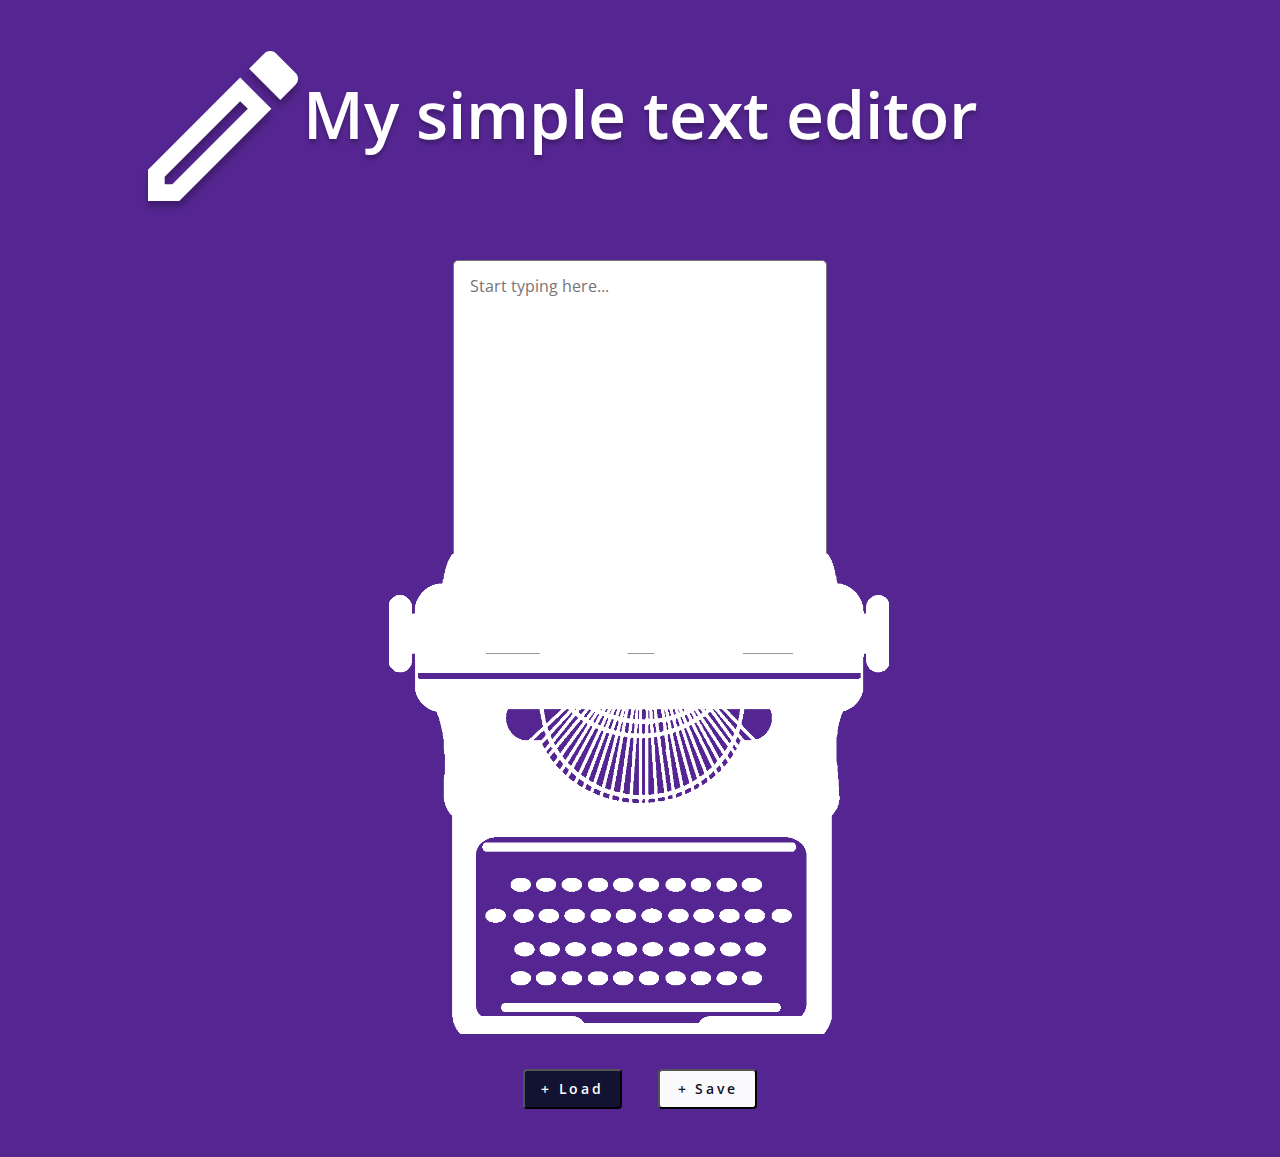
<file: index.html>
<!doctype html><html lang="en"><head><meta charset="UTF-8"/><meta name="viewport" content="width=device-width,initial-scale=1"/><title>Text editor</title><meta name="Simple text editor" content="Website with a simple text editor"/><link href="https://fonts.googleapis.com/css2?family=Open+Sans:wght@600&display=swap" rel="stylesheet"><link href="https://fonts.googleapis.com/css?family=Akronim&subset=latin,latin-ext" rel="stylesheet"><meta property="og:title" content="Simple text editor"/><meta property="og:description" content="Create and save your text whenever you want."/><meta property="og:url" content="https://dawid-klos.github.io/Simple-text-editor/"/><meta property="og:image" content="https://dawid-klos.github.io/Simple-text-editor/og.png"/><link rel="apple-touch-icon" sizes="180x180" href="pwa/apple-touch-icon.png"><link rel="icon" type="image/png" sizes="32x32" href="pwa/favicon-32x32.png"><link rel="icon" type="image/png" sizes="16x16" href="pwa/favicon-16x16.png"><link rel="manifest" href="/site.webmanifest" crossorigin="use-credentials"><meta name="apple-mobile-web-app-capable" content="yes"/><link href="index.503665a1.css" rel="stylesheet"></head><body><header class="header"><h1 class="header__title">Dawid Kłos - Text editor</h1></header><main class="text-editor"><h1 class="text-editor__title">My simple text editor</h1><img src="img/pencil.c790e3ea.svg" class="text-editor__img" alt="Image of pencil"/> <label class="text-editor__label" for="text">It's a textarea for text editor</label> <textarea class="text-editor__textarea text-editor__textarea--js" name="text" rows="20" placeholder="Start typing here..."></textarea> <img class="text-editor__typewriter" src="img/typewriter.cd836c25.png" alt="Image of a Typewriter"><div class="text-editor__buttons"><button class="text-editor__load text-editor__load--js" type="button">+ Load</button> <button class="text-editor__save text-editor__save--js" type="button">+ Save</button></div></main><script src="index.503665a1.js"></script></body></html>
</file>
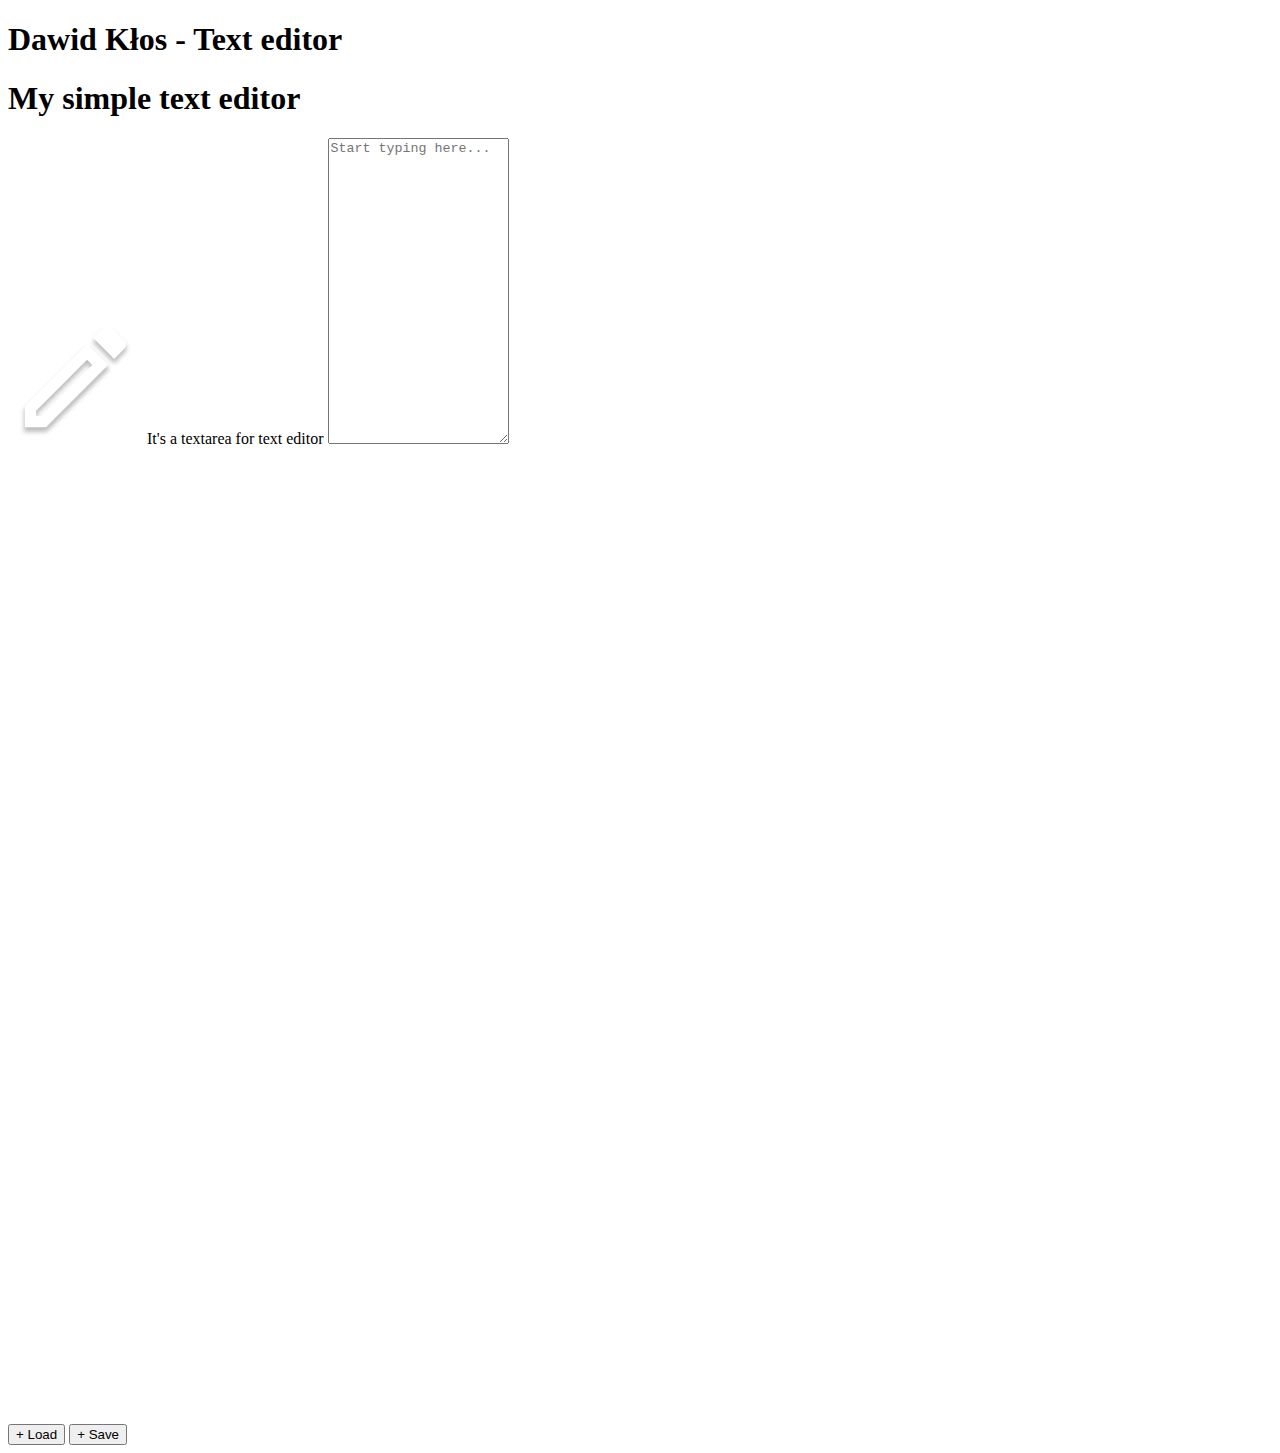
<file: src/pages/index.html>
<!DOCTYPE html>
<html lang="en">
  <head>
    <meta charset="UTF-8" />
    <meta name="viewport" content="width=device-width, initial-scale=1.0" />
    <title>Text editor</title>
    <meta name="Simple text editor" content="Website with a simple text editor" />
    <link href="https://fonts.googleapis.com/css2?family=Open+Sans:wght@600&display=swap" rel="stylesheet" type='text/css'>
    <link href='https://fonts.googleapis.com/css?family=Akronim&subset=latin,latin-ext' rel='stylesheet' type='text/css'>

  <!-- Title -->
  <meta property="og:title" content="Simple text editor" />
  <meta
    property="og:description"
    content="Create and save your text whenever you want."
  />
  <meta
    property="og:url"
    content="https://dawid-klos.github.io/Simple-text-editor/"
  />
  <meta
    property="og:image"
    content="https://dawid-klos.github.io/Simple-text-editor/og.png"
  />

  <!-- uncomment the line below to enable PWA  -->
  <!-- <link rel="manifest" href="manifest.json" /> -->
  <link rel="apple-touch-icon" sizes="180x180" href="pwa/apple-touch-icon.png">
  <link rel="icon" type="image/png" sizes="32x32" href="pwa/favicon-32x32.png">
  <link rel="icon" type="image/png" sizes="16x16" href="pwa/favicon-16x16.png">
  <link rel="manifest" href="/site.webmanifest" crossorigin="use-credentials">
  <meta name="apple-mobile-web-app-capable" content="yes" />

  </head>
  <body>
    <header class="header">

      <h1 class="header__title">Dawid Kłos - Text editor</h1>

    </header>
    <main class="text-editor">
      <h1 class="text-editor__title">My simple text editor</h1>
      <img src="..//assets/img/pencil.svg" class="text-editor__img" alt="Image of pencil" />
      <label class="text-editor__label" for="text">It's a textarea for text editor</label>
      <textarea class="text-editor__textarea text-editor__textarea--js" name="text" rows="20" placeholder="Start typing here..." ></textarea>
      <img class="text-editor__typewriter" src="..//assets/img/typewriter.png" alt="Image of a Typewriter">
      <div class="text-editor__buttons">
      <button class="text-editor__load text-editor__load--js" type="button">+ Load</button>
      <button class="text-editor__save text-editor__save--js" type="button">+ Save</button>
      </div>
      </main>
      
  </body>
</html>
</file>
<file: index.503665a1.css>
/*! normalize.css v8.0.1 | MIT License | github.com/necolas/normalize.css */html{line-height:1.15;-webkit-text-size-adjust:100%}body{margin:0}main{display:block}h1{font-size:2em;margin:.67em 0}hr{box-sizing:content-box;height:0;overflow:visible}pre{font-family:monospace,monospace;font-size:1em}a{background-color:transparent}abbr[title]{border-bottom:none;text-decoration:underline;text-decoration:underline dotted}b,strong{font-weight:bolder}code,kbd,samp{font-family:monospace,monospace;font-size:1em}small{font-size:80%}sub,sup{font-size:75%;line-height:0;position:relative;vertical-align:baseline}sub{bottom:-.25em}sup{top:-.5em}img{border-style:none}button,input,optgroup,select,textarea{font-family:inherit;font-size:100%;line-height:1.15;margin:0}button,input{overflow:visible}button,select{text-transform:none}[type=button],[type=reset],[type=submit],button{-webkit-appearance:button}[type=button]::-moz-focus-inner,[type=reset]::-moz-focus-inner,[type=submit]::-moz-focus-inner,button::-moz-focus-inner{border-style:none;padding:0}[type=button]:-moz-focusring,[type=reset]:-moz-focusring,[type=submit]:-moz-focusring,button:-moz-focusring{outline:1px dotted ButtonText}fieldset{padding:.35em .75em .625em}legend{box-sizing:border-box;color:inherit;display:table;max-width:100%;padding:0;white-space:normal}progress{vertical-align:baseline}textarea{overflow:auto}[type=checkbox],[type=radio]{box-sizing:border-box;padding:0}[type=number]::-webkit-inner-spin-button,[type=number]::-webkit-outer-spin-button{height:auto}[type=search]{-webkit-appearance:textfield;outline-offset:-2px}[type=search]::-webkit-search-decoration{-webkit-appearance:none}::-webkit-file-upload-button{-webkit-appearance:button;font:inherit}details{display:block}summary{display:list-item}[hidden],template{display:none}@-webkit-keyframes circles{0%{transform:translate(-50%,-50%) scale(1)}20%{transform:translate(-50%,-50%) scale(1.5)}30%{transform:translate(-50%,-50%) scale(.8)}70%{transform:translate(-50%,-50%) scale(1.9)}to{transform:translate(-50%,-50%) scale(1)}}@keyframes circles{0%{transform:translate(-50%,-50%) scale(1)}20%{transform:translate(-50%,-50%) scale(1.5)}30%{transform:translate(-50%,-50%) scale(.8)}70%{transform:translate(-50%,-50%) scale(1.9)}to{transform:translate(-50%,-50%) scale(1)}}.hello{position:relative;z-index:0}.hello__logo{position:relative;z-index:2020}.hello__circles{position:absolute;top:50%;left:50%;will-change:transform;width:220px;height:220px;background:rgba(0,0,0,.1);border-radius:50%;-webkit-animation:circles 20s ease-in infinite;animation:circles 20s ease-in infinite}.hello__circles:after{-webkit-animation:circles 17s ease-out infinite;animation:circles 17s ease-out infinite}.hello__circles:after,.hello__circles:before{position:absolute;top:50%;left:50%;will-change:transform;width:220px;height:220px;background:rgba(0,0,0,.1);border-radius:50%;content:"";display:block;z-index:1}.hello__circles:before{-webkit-animation:circles 20s ease-in infinite;animation:circles 20s ease-in infinite}body{background:#552691;font-family:Open Sans,"Sans-serif";color:#fff;display:flex;flex-flow:column wrap;align-items:center;justify-content:center}.header__title{display:none;text-align:center;letter-spacing:.2em;font-size:40px;font-family:Akronim,Sans-serif;text-shadow:0 7px 4px #969696}textarea:focus{outline:none}.text-editor{margin-top:36px auto;padding:32px}.text-editor__buttons{text-align:center;margin-top:16px}.text-editor__img{margin-left:-180px;margin-top:-200px;width:200px;height:260px;transition:opacity .5s ease-in-out;opacity:1}.text-editor__img:hover{opacity:.4}.text-editor__title{font-style:normal;font-size:66px;font-weight:600;text-shadow:0 4px 4px rgba(0,0,0,.25)}.text-editor__textarea{display:block;width:340px;height:360px;padding:16px;margin:0 auto;border-radius:5px}.text-editor__label{border:0;clip:rect(1px 1px 1px 1px);clip:rect(1px,1px,1px,1px);height:1px;margin:-1px;overflow:hidden;padding:0;position:absolute;width:1px}.text-editor__load{background:#121232;color:#fff}.text-editor__load,.text-editor__save{font-weight:600;font-size:14px;line-height:16px;letter-spacing:.2em;width:99px;height:40px;margin:16px;border-radius:4px}.text-editor__save{background:#fafafc;color:#121323}.text-editor__typewriter{width:500px;height:520px;margin-top:-140px;margin-left:86px}
</file>
